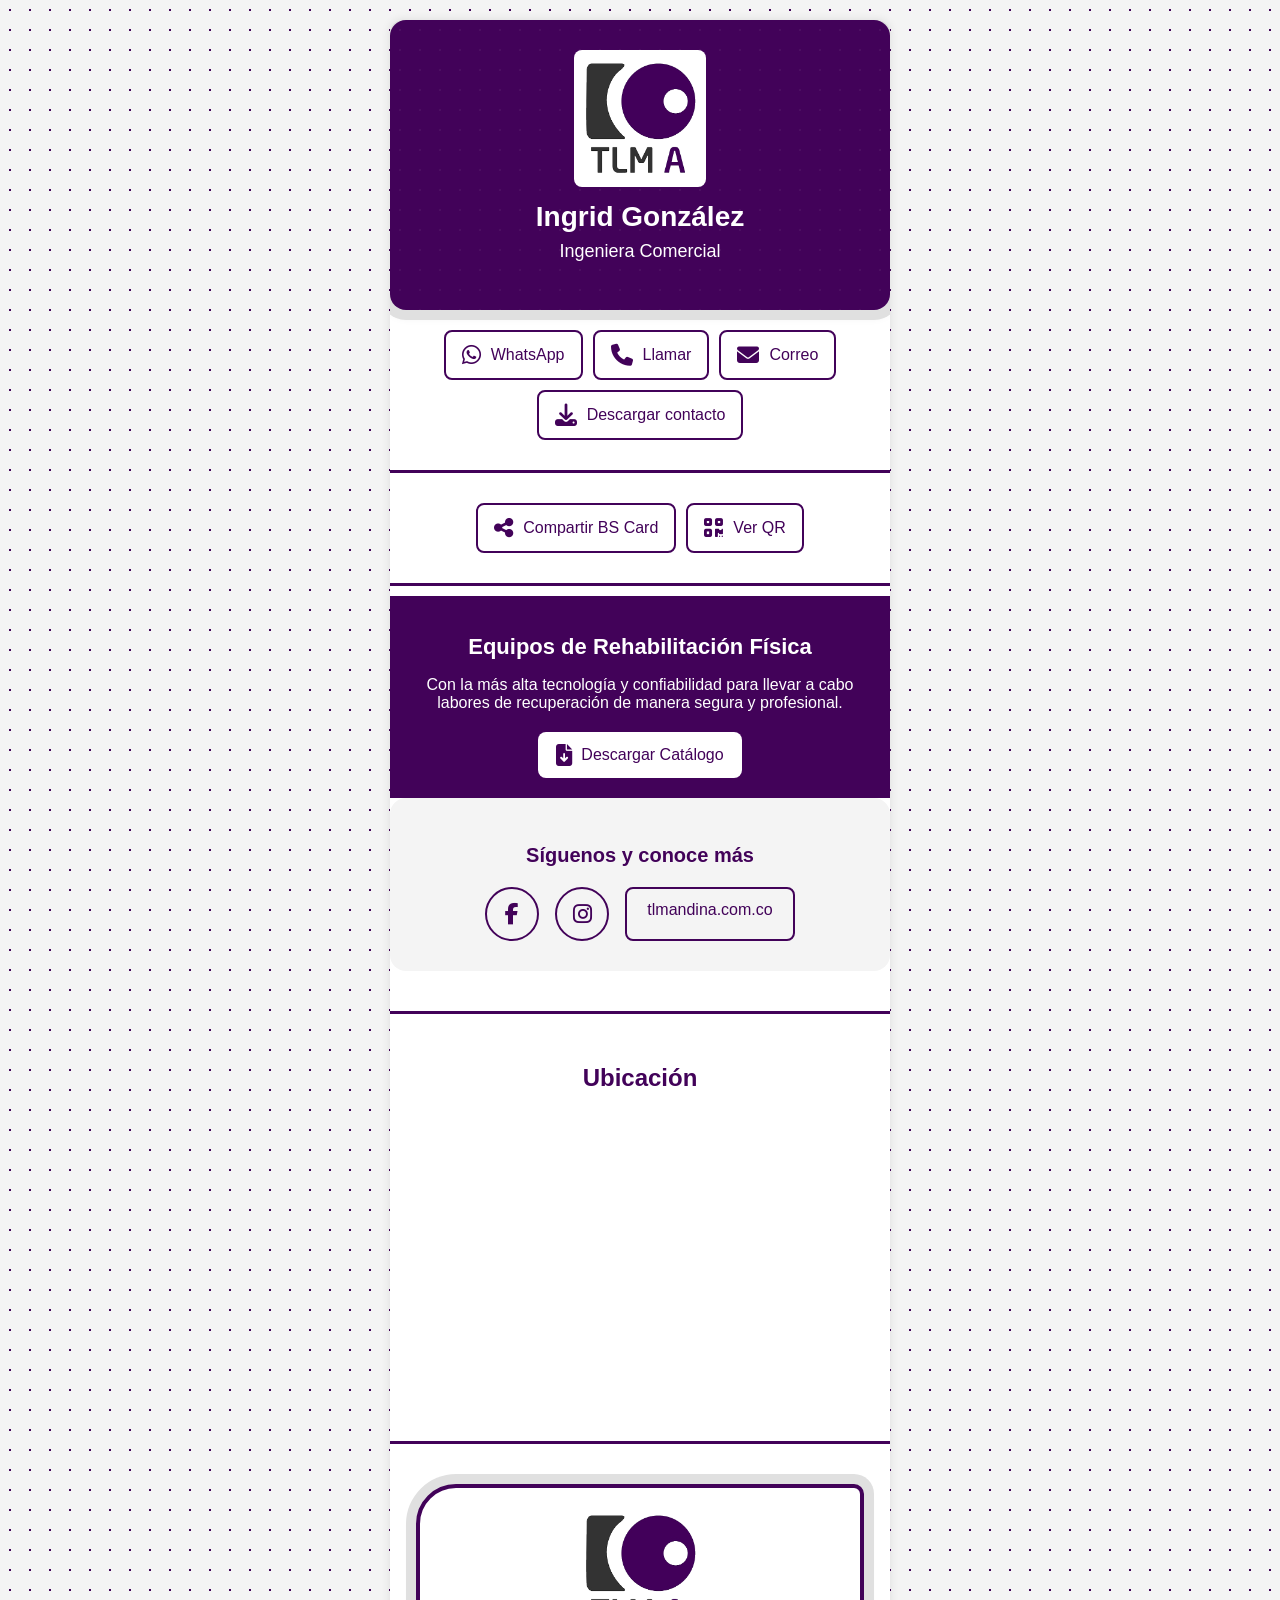
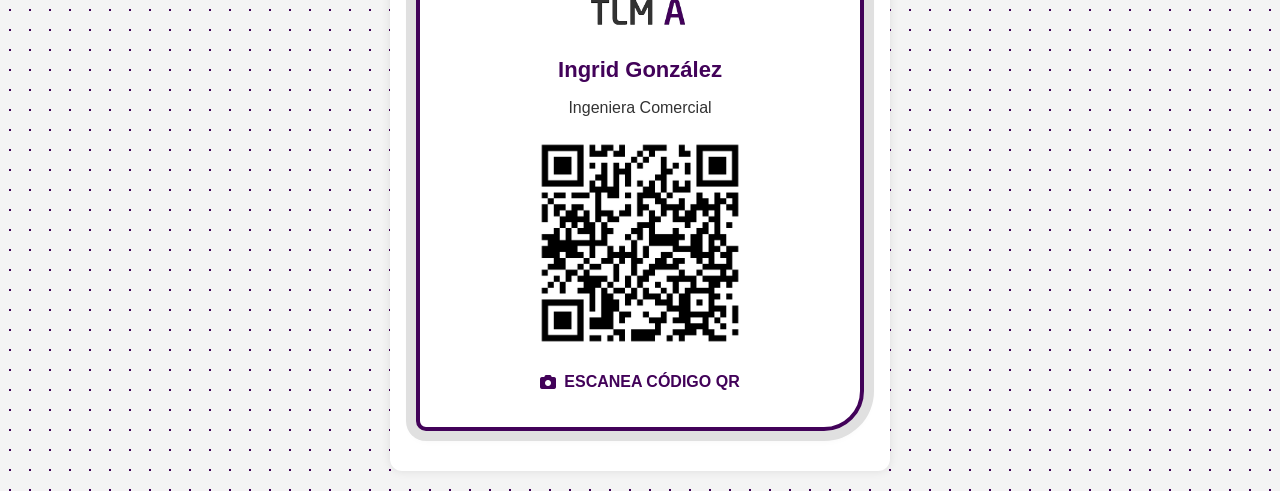
<file: index.html>
<!DOCTYPE html>
<html lang="es">
<head>
  <meta charset="UTF-8">
  <meta name="viewport" content="width=device-width, initial-scale=1">
  <title>Ingrid Gonzalez - Ingeniera Comercial</title>
  <link rel="stylesheet" href="styles.css">
  <link rel="stylesheet" href="https://cdnjs.cloudflare.com/ajax/libs/font-awesome/6.4.0/css/all.min.css">
</head>
<body>
  <div class="card">
    <header class="header">
      <div class="logo-container">
        <img src= "resources/logo_TLM.png" alt="Logo de la empresa">
      </div>
      <h1>Ingrid González</h1>
      <p>Ingeniera Comercial</p>
    </header>

    <section class="contact-section">
      <button onclick="window.open('https://wa.me/+573183638689')" class="btn whatsapp">
        <i class="fab fa-whatsapp"></i> WhatsApp
      </button>
      <button onclick="window.location.href='tel:+573183638689'" class="btn phone">
        <i class="fas fa-phone"></i> Llamar
      </button>
      <button onclick="window.location.href='mailto:comercialtlm@tlmandina.com.co'" class="btn email">
        <i class="fas fa-envelope"></i> Correo
      </button>
      <a href="resources/ingrid.vcf" download class="btn download">
        <i class="fas fa-download"></i> Descargar contacto
      </a>

    </section>

    <div class="divider"></div>

    <section class="share-section">
      <a 
        href="https://wa.me/?text=Hola%2C%20te%20comparto%20mi%20tarjeta%20digital%20https://lsalamancas.github.io/bscards_tlmandina/" 
        target="_blank" 
        class="btn share">
        <i class="fas fa-share-alt"></i> Compartir BS Card
      </a>

      <button class="btn qr" onclick="document.getElementById('qr-card').scrollIntoView({behavior: 'smooth'})">
        <i class="fas fa-qrcode"></i> Ver QR
      </button>
    </section>

    <div class="divider"></div>

    <section class="catalog-section">
      <h2>Equipos de Rehabilitación Física</h2>
      <p>
        Con la más alta tecnología y confiabilidad para llevar a cabo labores de recuperación de manera segura y profesional.
      </p>
      <a href="https://tlmandina.com.co/#catalog" download class="btn catalog">
        <i class="fas fa-file-download"></i> Descargar Catálogo
      </a>
    </section>

    <section class="social-section">
    <h2>Síguenos y conoce más</h2>
    <div class="social-buttons">
      <a href="https://www.facebook.com/tlmandina" target="_blank" class="social-icon facebook">
        <i class="fab fa-facebook-f"></i>
      </a>
      <a href="https://www.instagram.com/tlmandina" target="_blank" class="social-icon instagram">
        <i class="fab fa-instagram"></i>
      </a>
      <a href="https://tlmandina.com.co" target="_blank" class="web-link">
        tlmandina.com.co
      </a>
    </div>
  </section>

    <div class="divider"></div>
    
    <section class="map-section">
    <h2>Ubicación</h2>
    <div class="map-container">
        <!-- Aquí va el iframe de Google Maps -->
        <iframe 
        src="https://www.google.com/maps/embed?pb=!1m18!1m12!1m3!1d3976.522513702087!2d-74.04735362519544!3d4.67884969529609!2m3!1f0!2f0!3f0!3m2!1i1024!2i768!4f13.1!3m3!1m2!1s0x8e3f9a910265744f%3A0x8b8478d0d8f7ee9f!2sTLM%20Andina%20S.A.S.!5e0!3m2!1sen!2sco!4v1758157058075!5m2!1sen!2sco" 
        width="100%" 
        height="300" 
        style="border:0;" 
        allowfullscreen="" 
        loading="lazy" 
        referrerpolicy="no-referrer-when-downgrade">
        </iframe>
    </div>
    </section>

    <div class="divider"></div>


  <section id='qr-card'class="qr-card">
    <div class="qr-header">
      <img src="resources/logo_TLM.png" alt="Logo de la empresa">
      <h2>Ingrid González</h2>
      <p>Ingeniera Comercial</p>
    </div>

    <div class="qr-body">
      <img src="resources/qr-code.png" alt="Código QR de contacto">
      <p class="qr-instruction">
        <i class="fas fa-camera"></i> ESCANEA CÓDIGO QR
      </p>
    </div>
  </section>

  </div>
</body>
</html>
</file>
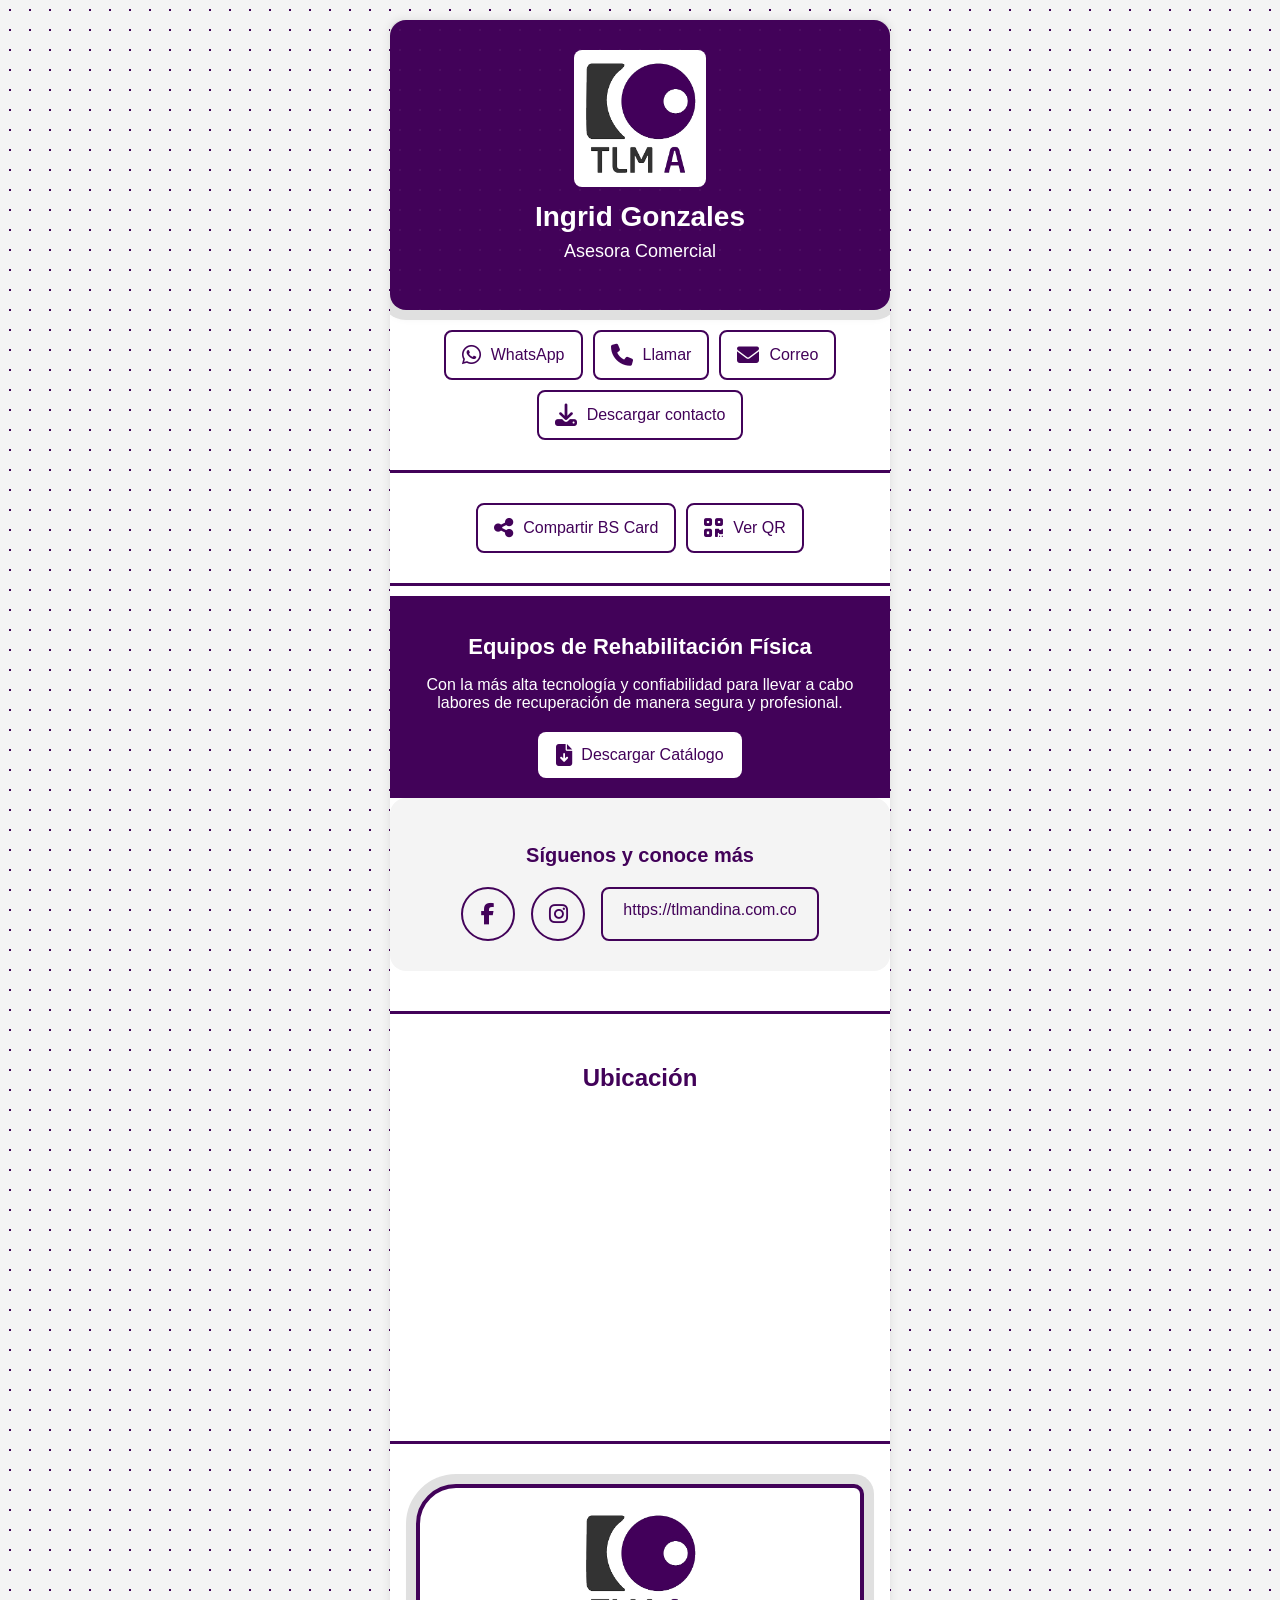
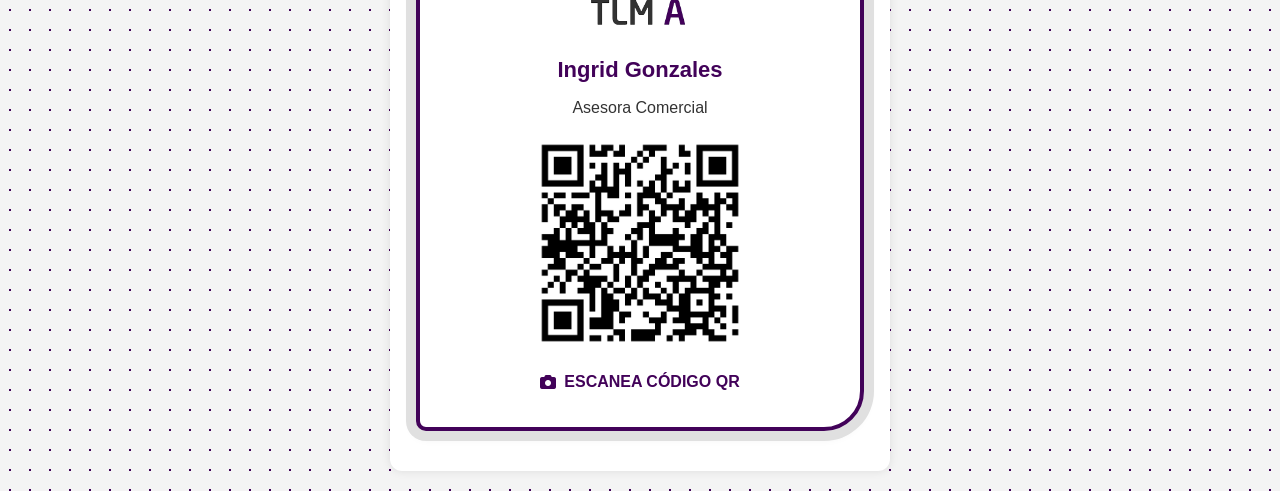
<file: src/index.html>
<!DOCTYPE html>
<html lang="es">
<head>
  <meta charset="UTF-8">
  <meta name="viewport" content="width=device-width, initial-scale=1">
  <title>Ingrid Gonzales - Asesora Comercial</title>
  <link rel="stylesheet" href="styles.css">
  <link rel="stylesheet" href="https://cdnjs.cloudflare.com/ajax/libs/font-awesome/6.4.0/css/all.min.css">
</head>
<body>
  <div class="card">
    <header class="header">
      <div class="logo-container">
        <img src= "../resources/logo_TLM.png" alt="Logo de la empresa">
      </div>
      <h1>Ingrid Gonzales</h1>
      <p>Asesora Comercial</p>
    </header>

    <section class="contact-section">
      <button onclick="window.open('https://wa.me/+573183638689')" class="btn whatsapp">
        <i class="fab fa-whatsapp"></i> WhatsApp
      </button>
      <button onclick="window.location.href='tel:+573183638689'" class="btn phone">
        <i class="fas fa-phone"></i> Llamar
      </button>
      <button onclick="window.location.href='mailto:comercial@tlmandina.com.co'" class="btn email">
        <i class="fas fa-envelope"></i> Correo
      </button>
      <a href="../resources/ingrid.vcf" download class="btn download">
        <i class="fas fa-download"></i> Descargar contacto
      </a>

    </section>

    <div class="divider"></div>

    <section class="share-section">
      <a 
        href="https://wa.me/?text=Hola%2C%20te%20comparto%20mi%20tarjeta%20digital%20BS%20Card%" 
        target="_blank" 
        class="btn share">
        <i class="fas fa-share-alt"></i> Compartir BS Card
      </a>

      <button class="btn qr" onclick="document.getElementById('qr-card').scrollIntoView({behavior: 'smooth'})">
        <i class="fas fa-qrcode"></i> Ver QR
      </button>
    </section>

    <div class="divider"></div>

    <section class="catalog-section">
      <h2>Equipos de Rehabilitación Física</h2>
      <p>
        Con la más alta tecnología y confiabilidad para llevar a cabo labores de recuperación de manera segura y profesional.
      </p>
      <a href="https://tlmandina.com.co/#catalog" download class="btn catalog">
        <i class="fas fa-file-download"></i> Descargar Catálogo
      </a>
    </section>

    <section class="social-section">
    <h2>Síguenos y conoce más</h2>
    <div class="social-buttons">
      <a href="https://www.facebook.com/tlmandina" target="_blank" class="social-icon facebook">
        <i class="fab fa-facebook-f"></i>
      </a>
      <a href="https://www.instagram.com/tlmandina" target="_blank" class="social-icon instagram">
        <i class="fab fa-instagram"></i>
      </a>
      <a href="https://tlmandina.com.co" target="_blank" class="web-link">
        https://tlmandina.com.co
      </a>
    </div>
  </section>

    <div class="divider"></div>
    
    <section class="map-section">
    <h2>Ubicación</h2>
    <div class="map-container">
        <!-- Aquí va el iframe de Google Maps -->
        <iframe 
        src="https://www.google.com/maps/embed?pb=!1m18!1m12!1m3!1d3976.522513702087!2d-74.04735362519544!3d4.67884969529609!2m3!1f0!2f0!3f0!3m2!1i1024!2i768!4f13.1!3m3!1m2!1s0x8e3f9a910265744f%3A0x8b8478d0d8f7ee9f!2sTLM%20Andina%20S.A.S.!5e0!3m2!1sen!2sco!4v1758157058075!5m2!1sen!2sco" 
        width="100%" 
        height="300" 
        style="border:0;" 
        allowfullscreen="" 
        loading="lazy" 
        referrerpolicy="no-referrer-when-downgrade">
        </iframe>
    </div>
    </section>

    <div class="divider"></div>


  <section id='qr-card'class="qr-card">
    <div class="qr-header">
      <img src="../resources/logo_TLM.png" alt="Logo de la empresa">
      <h2>Ingrid Gonzales</h2>
      <p>Asesora Comercial</p>
    </div>

    <div class="qr-body">
      <img src="../resources/qr-code.png" alt="Código QR de contacto">
      <p class="qr-instruction">
        <i class="fas fa-camera"></i> ESCANEA CÓDIGO QR
      </p>
    </div>
  </section>

  </div>
</body>
</html>
</file>
<file: styles.css>
body {
  font-family: 'Segoe UI', sans-serif;
  background-color: #f4f4f4;
  background-image: radial-gradient(#420259 0.8px, transparent 0.8px);
  background-size: 20px 20px;
  margin: 0;
  padding: 20px;
}


.card {
  max-width: 500px;
  margin: auto;
  background-color: #fff;
  border-radius: 12px;
  box-shadow: 0 0 10px rgba(0,0,0,0.1);
  overflow: hidden;
}

.header {
  text-align: center;
  padding: 30px 20px;
  background-color: #420259;
  background-image: radial-gradient(rgba(255,255,255,0.05) 1px, transparent 1px);
  background-size: 20px 20px;
  color: #fff;
  padding: 30px 20px;
  border-radius: 16px;
  box-shadow: 0 0 0 10px #e0e0e0, 0 4px 12px rgba(0, 0, 0, 0.15);
}

.logo-container img {
  max-width: 120px;
  height: auto;
  background-color: #fff;
  padding: 6px;
  border-radius: 8px;
}

.map-section {
  padding: 20px;
  text-align: center;
}

.map-section h2 {
  margin-bottom: 15px;
  color: #420259;
}

.map-container iframe {
  border-radius: 8px;
}
.logo-container {
  text-align: center;
  margin-bottom: 10px;
}

.logo-container img {
  max-width: 120px;
  height: auto;
}

.header h1 {
  margin: 0;
  font-size: 28px;
}

.header p {
  margin-top: 8px;
  font-size: 18px;
}

.contact-section,
.share-section {
  padding: 20px;
  display: flex;
  flex-wrap: wrap;
  gap: 10px;
  justify-content: center;
}

.btn {
  background-color: transparent;         /* Sin fondo */
  color: #420259;                        /* Texto morado */
  border: 2px solid #420259;            /* Borde morado opcional */
  padding: 12px 16px;
  border-radius: 8px;
  font-size: 16px;
  cursor: pointer;
  display: inline-flex;
  align-items: center;
  gap: 10px;
  transition: all 0.3s ease;
  text-decoration: none;
}

.btn i {
  font-size: 22px;                      /* Ícono más grande */
  color: #420259;                       /* Ícono morado */
}

.btn:hover {
  background-color: #420259;
  color: #fff;
}

.btn:hover i {
  color: #5e047a;
  color: #fff;
}


.divider {
  height: 3px;
  background-color: #420259;
  margin: 10px 0;
}

.catalog-section {
  padding: 20px;
  text-align: center;
  background-color: #420259;
  color: #fff;
}

.catalog-section h2 {
  margin-bottom: 10px;
  font-size: 22px;
  color: #fff;
}

.catalog-section p {
  font-size: 16px;
  margin-bottom: 20px;
  color: #fff;
}

.btn.catalog {
  background-color: #fff;
  color: #420259;
  border: none;
  padding: 12px 18px;
  border-radius: 8px;
  font-size: 16px;
  cursor: pointer;
  display: inline-flex;
  align-items: center;
  gap: 8px;
  text-decoration: none;
  transition: background-color 0.3s ease;
}

.btn.catalog:hover {
  background-color: #8e1ab8;
  color: #fff;
}

.qr-card {
  max-width: 400px;
  margin: 40px auto;
  background-color: #fff;
  border: 4px solid #420259;
  border-radius: 40px 10px 40px 10px;
  box-shadow: 0 0 0 10px #e0e0e0, 0 4px 12px rgba(0, 0, 0, 0.15);
  padding: 20px;
  text-align: center;
}
.qr-header img {
  max-width: 120px;
  margin-bottom: 10px;
  /* filter: brightness(0) invert(1); Si el logo es oscuro */
}

.qr-header h2 {
  margin: 10px 0 5px;
  font-size: 22px;
  color: #420259;
}

.qr-header p {
  font-size: 16px;
  color: #333;
}

.qr-body img {
  max-width: 220px;
  height: auto;
}

.qr-instruction {
  font-size: 16px;
  color: #420259;
  font-weight: bold;
  display: flex;
  justify-content: center;
  align-items: center;
  gap: 8px;
}

.social-section {
  text-align: center;
  padding: 30px 20px;
  background-color: #f4f4f4;
  border-radius: 16px;
  margin-bottom: 40px;
}

.social-section h2 {
  color: #420259;
  margin-bottom: 20px;
  font-size: 20px;
}

.social-buttons {
  display: flex;
  justify-content: center;
  gap: 16px;
  flex-wrap: wrap;
}

.social-icon {
  width: 50px;
  height: 50px;
  border-radius: 50%;
  background-color: transparent;
  border: 2px solid #420259;
  color: #420259;
  display: flex;
  justify-content: center;
  align-items: center;
  font-size: 22px;
  transition: all 0.3s ease;
  text-decoration: none;
}

.social-icon:hover {
  background-color: #420259;
  color: #fff;
}

.web-link {
  padding: 12px 20px;
  border-radius: 8px;
  border: 2px solid #420259;
  color: #420259;
  font-size: 16px;
  text-decoration: none;
  transition: all 0.3s ease;
}

.web-link:hover {
  background-color: #420259;
  color: #fff;
}
</file>
<file: src/styles.css>
body {
  font-family: 'Segoe UI', sans-serif;
  background-color: #f4f4f4;
  background-image: radial-gradient(#420259 0.8px, transparent 0.8px);
  background-size: 20px 20px;
  margin: 0;
  padding: 20px;
}


.card {
  max-width: 500px;
  margin: auto;
  background-color: #fff;
  border-radius: 12px;
  box-shadow: 0 0 10px rgba(0,0,0,0.1);
  overflow: hidden;
}

.header {
  text-align: center;
  padding: 30px 20px;
  background-color: #420259;
  background-image: radial-gradient(rgba(255,255,255,0.05) 1px, transparent 1px);
  background-size: 20px 20px;
  color: #fff;
  padding: 30px 20px;
  border-radius: 16px;
  box-shadow: 0 0 0 10px #e0e0e0, 0 4px 12px rgba(0, 0, 0, 0.15);
}

.logo-container img {
  max-width: 120px;
  height: auto;
  background-color: #fff;
  padding: 6px;
  border-radius: 8px;
}

.map-section {
  padding: 20px;
  text-align: center;
}

.map-section h2 {
  margin-bottom: 15px;
  color: #420259;
}

.map-container iframe {
  border-radius: 8px;
}
.logo-container {
  text-align: center;
  margin-bottom: 10px;
}

.logo-container img {
  max-width: 120px;
  height: auto;
}

.header h1 {
  margin: 0;
  font-size: 28px;
}

.header p {
  margin-top: 8px;
  font-size: 18px;
}

.contact-section,
.share-section {
  padding: 20px;
  display: flex;
  flex-wrap: wrap;
  gap: 10px;
  justify-content: center;
}

.btn {
  background-color: transparent;         /* Sin fondo */
  color: #420259;                        /* Texto morado */
  border: 2px solid #420259;            /* Borde morado opcional */
  padding: 12px 16px;
  border-radius: 8px;
  font-size: 16px;
  cursor: pointer;
  display: inline-flex;
  align-items: center;
  gap: 10px;
  transition: all 0.3s ease;
  text-decoration: none;
}

.btn i {
  font-size: 22px;                      /* Ícono más grande */
  color: #420259;                       /* Ícono morado */
}

.btn:hover {
  background-color: #420259;
  color: #fff;
}

.btn:hover i {
  color: #5e047a;
  color: #fff;
}


.divider {
  height: 3px;
  background-color: #420259;
  margin: 10px 0;
}

.catalog-section {
  padding: 20px;
  text-align: center;
  background-color: #420259;
  color: #fff;
}

.catalog-section h2 {
  margin-bottom: 10px;
  font-size: 22px;
  color: #fff;
}

.catalog-section p {
  font-size: 16px;
  margin-bottom: 20px;
  color: #fff;
}

.btn.catalog {
  background-color: #fff;
  color: #420259;
  border: none;
  padding: 12px 18px;
  border-radius: 8px;
  font-size: 16px;
  cursor: pointer;
  display: inline-flex;
  align-items: center;
  gap: 8px;
  text-decoration: none;
  transition: background-color 0.3s ease;
}

.btn.catalog:hover {
  background-color: #8e1ab8;
  color: #fff;
}

.qr-card {
  max-width: 400px;
  margin: 40px auto;
  background-color: #fff;
  border: 4px solid #420259;
  border-radius: 40px 10px 40px 10px;
  box-shadow: 0 0 0 10px #e0e0e0, 0 4px 12px rgba(0, 0, 0, 0.15);
  padding: 20px;
  text-align: center;
}
.qr-header img {
  max-width: 120px;
  margin-bottom: 10px;
  /* filter: brightness(0) invert(1); Si el logo es oscuro */
}

.qr-header h2 {
  margin: 10px 0 5px;
  font-size: 22px;
  color: #420259;
}

.qr-header p {
  font-size: 16px;
  color: #333;
}

.qr-body img {
  max-width: 220px;
  height: auto;
}

.qr-instruction {
  font-size: 16px;
  color: #420259;
  font-weight: bold;
  display: flex;
  justify-content: center;
  align-items: center;
  gap: 8px;
}

.social-section {
  text-align: center;
  padding: 30px 20px;
  background-color: #f4f4f4;
  border-radius: 16px;
  margin-bottom: 40px;
}

.social-section h2 {
  color: #420259;
  margin-bottom: 20px;
  font-size: 20px;
}

.social-buttons {
  display: flex;
  justify-content: center;
  gap: 16px;
  flex-wrap: wrap;
}

.social-icon {
  width: 50px;
  height: 50px;
  border-radius: 50%;
  background-color: transparent;
  border: 2px solid #420259;
  color: #420259;
  display: flex;
  justify-content: center;
  align-items: center;
  font-size: 22px;
  transition: all 0.3s ease;
  text-decoration: none;
}

.social-icon:hover {
  background-color: #420259;
  color: #fff;
}

.web-link {
  padding: 12px 20px;
  border-radius: 8px;
  border: 2px solid #420259;
  color: #420259;
  font-size: 16px;
  text-decoration: none;
  transition: all 0.3s ease;
}

.web-link:hover {
  background-color: #420259;
  color: #fff;
}
</file>
